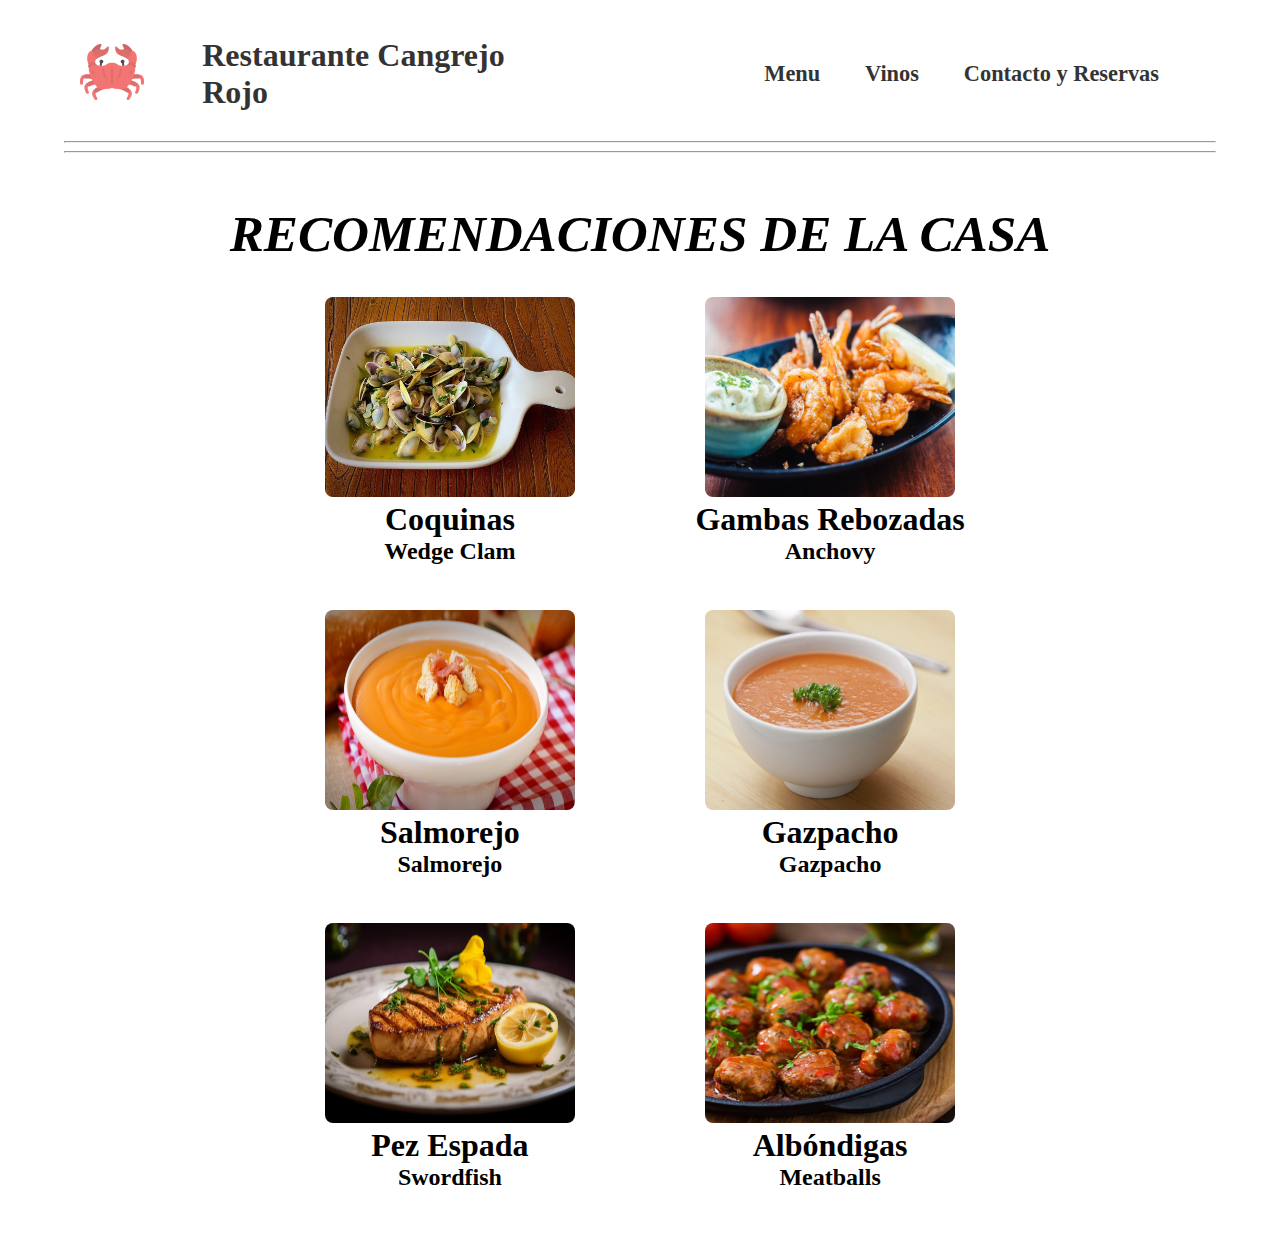
<file: index.html>
<!DOCTYPE html>
<html lang="en">
<head>
    <meta charset="UTF-8">
    <title>Portada - Restaurante Cangrejo Rojo</title>
    <link rel="stylesheet" href="main.css">
</head>
<body>


<header class="cabecera">
    <a href="index.html">
        <img id="logo" src="images/iconos/logo.png" alt="Desde 1997">
    </a>
    <a href="index.html">
        <h1 id="textoPortada">Restaurante Cangrejo Rojo</h1>
    </a>
    <nav class="nav">
        <a href="menu.html">Menu</a>
        <a href="vinos.html">Vinos</a>
        <a href="contacto.html">Contacto y Reservas</a>
    </nav>
</header>

<hr>
<hr>
<main>
    <h1 class="titulo">RECOMENDACIONES DE LA CASA</h1>

    <div class="bloqueDosColumnas">

        <div class="plato">
            <div class="imgMenu">
                <img src="images/menu/coquinas.jpg" alt="Un espeto de sardinas">
            </div>
            <h1 class="nombrePlato">Coquinas</h1>
            <h2 class="nombrePlato">Wedge Clam</h2>
        </div>


        <div class="imgMenu">
            <div class="plato">
                <img src="images/menu/gambas_rebozadas.jpg" alt="">
                <h1 class="nombrePlato">Gambas Rebozadas</h1>
                <h2 class="nombrePlato">Anchovy</h2>
            </div>

        </div>

        <div class="imgMenu">
            <div class="plato">
                <img src="images/menu/salmorejo.avif" alt="">
                <h1 class="nombrePlato">Salmorejo</h1>
                <h2 class="nombrePlato">Salmorejo</h2>
            </div>
        </div>

        <div class="imgMenu">
            <div class="plato">
                <img src="images/menu/gazpacho.jpg" alt="">
                <h1 class="nombrePlato">Gazpacho</h1>
                <h2 class="nombrePlato">Gazpacho</h2>
            </div>
        </div>

        <div class="imgMenu">
            <div class="plato">
                <img src="images/menu/pez_espada.jpg" alt="">
                <h1 class="nombrePlato">Pez Espada</h1>
                <h2 class="nombrePlato">Swordfish</h2>
            </div>
        </div>

        <div class="imgMenu">
            <div class="plato">
                <img src="images/menu/albondigas.jpg" alt="">
                <h1 class="nombrePlato">Albóndigas</h1>
                <h2 class="nombrePlato">Meatballs</h2>
            </div>
        </div>


    </div>


</main>

<footer>

</footer>

</body>
</html>
</file>
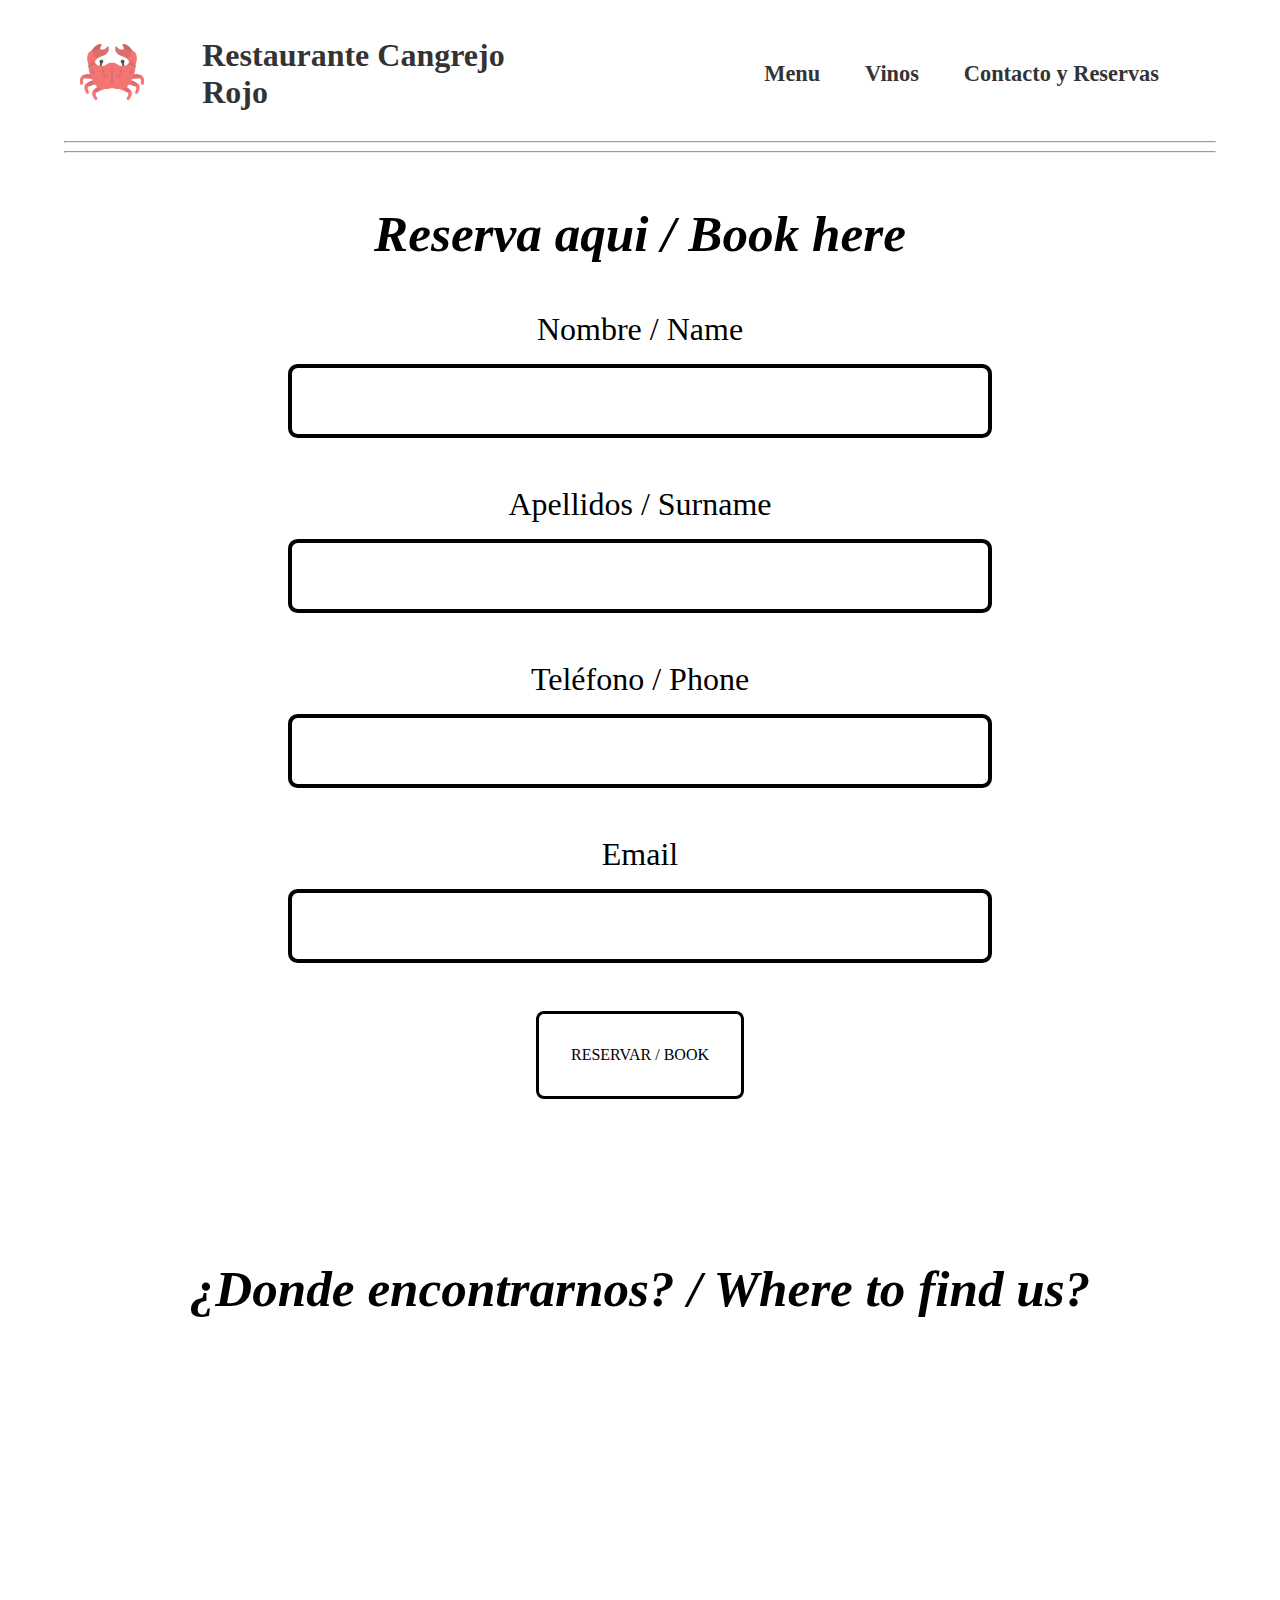
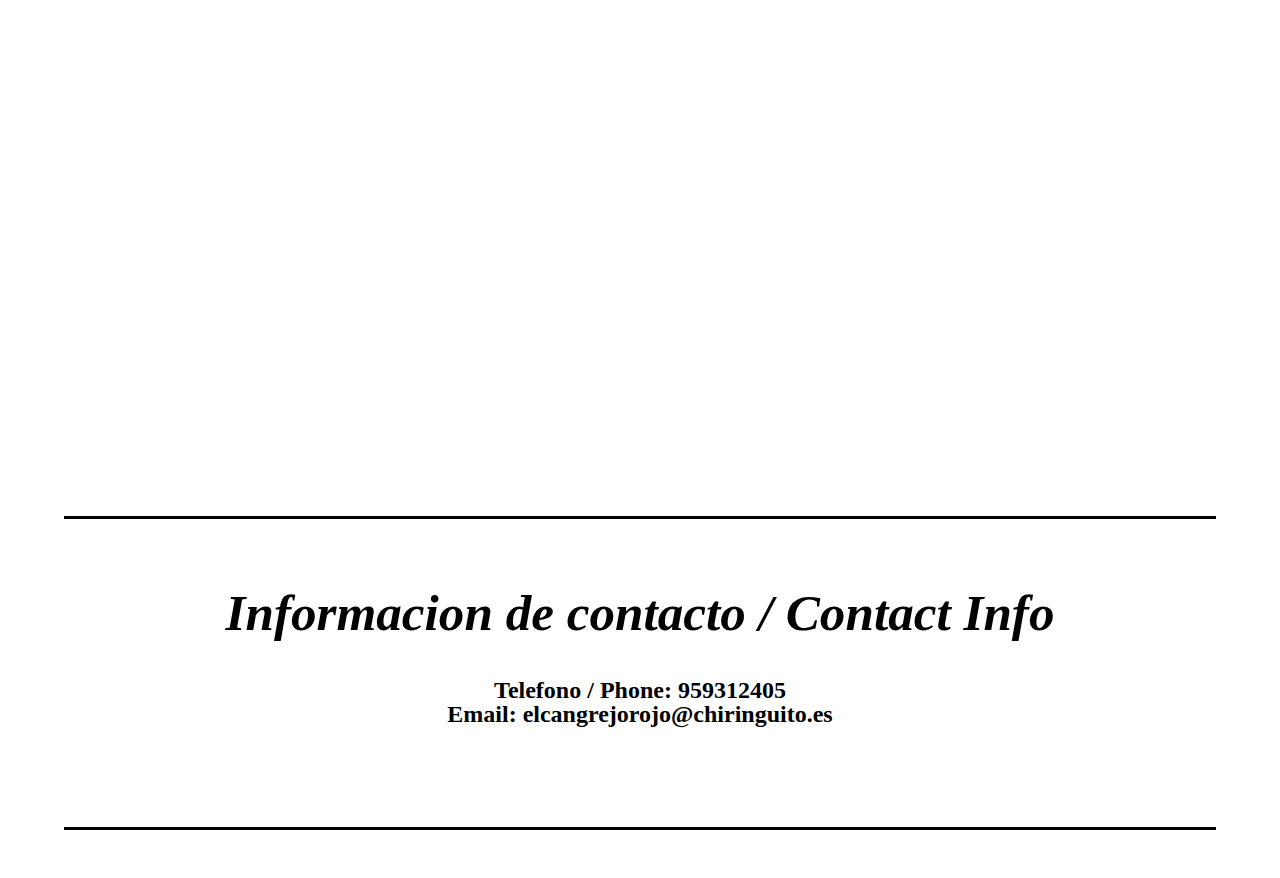
<file: contacto.html>
<!DOCTYPE html>
<html lang="en">
<head>
    <meta charset="UTF-8">
    <title>Contacto Y Reservas - Restaurante Cangrejo Rojo</title>
    <link rel="stylesheet" href="main.css">
</head>
<body>

<header class="cabecera">
    <a href="index.html">
        <img id="logo" src="images/iconos/logo.png" alt="Desde 1997">
    </a>

    <a href="index.html">
        <h1 id="textoPortada">Restaurante Cangrejo Rojo</h1>
    </a>

    <nav class="nav">
        <a href="menu.html">Menu</a>
        <a href="vinos.html">Vinos</a>
        <a href="contacto.html">Contacto y Reservas</a>
    </nav>
</header>
<hr>
<hr>

<main>
    <h1 class="titulo">Reserva aqui / Book here</h1>
    <form action="">
        <div class="credencial">
            <label>Nombre / Name</label>
            <input type="text">
        </div>

        <div class="credencial">
            <label>Apellidos / Surname</label>
            <input type="text">
        </div>

        <div class="credencial">
            <label>Teléfono / Phone</label>
            <input type="text">
        </div>

        <div class="credencial">
            <label>Email</label>
            <input type="text">
        </div>

        <div class="boton">RESERVAR / BOOK</div>
    </form>


    <h1 class="titulo">¿Donde encontrarnos? / Where to find us?</h1>
    <div style="width: 75%;margin: 0 auto;margin-bottom: 10em">
        <iframe width="100%" height="600" frameborder="0" scrolling="no" marginheight="0" marginwidth="0"
                src="https://maps.google.com/maps?width=50%25&amp;height=600&amp;hl=en&amp;q=Playa%20del%20Cal%C3%A9,%20Punta%20Umbr%C3%ADa+(El%20Cangrejo%20Rojo)&amp;t=&amp;z=14&amp;ie=UTF8&amp;iwloc=B&amp;output=embed">
            <a href="https://www.gps.ie/sport-gps/">bike gps</a></iframe>
    </div>

    <div class="contacto">
        <h1 class="titulo">Informacion de contacto / Contact Info</h1>
        <h2>Telefono / Phone: 959312405</h2>
        <h2>Email: elcangrejorojo@chiringuito.es</h2>
        <br>
        <br>
        <br>
        <br>
        <br>
    </div>


</main>

</body>
</html>
</file>
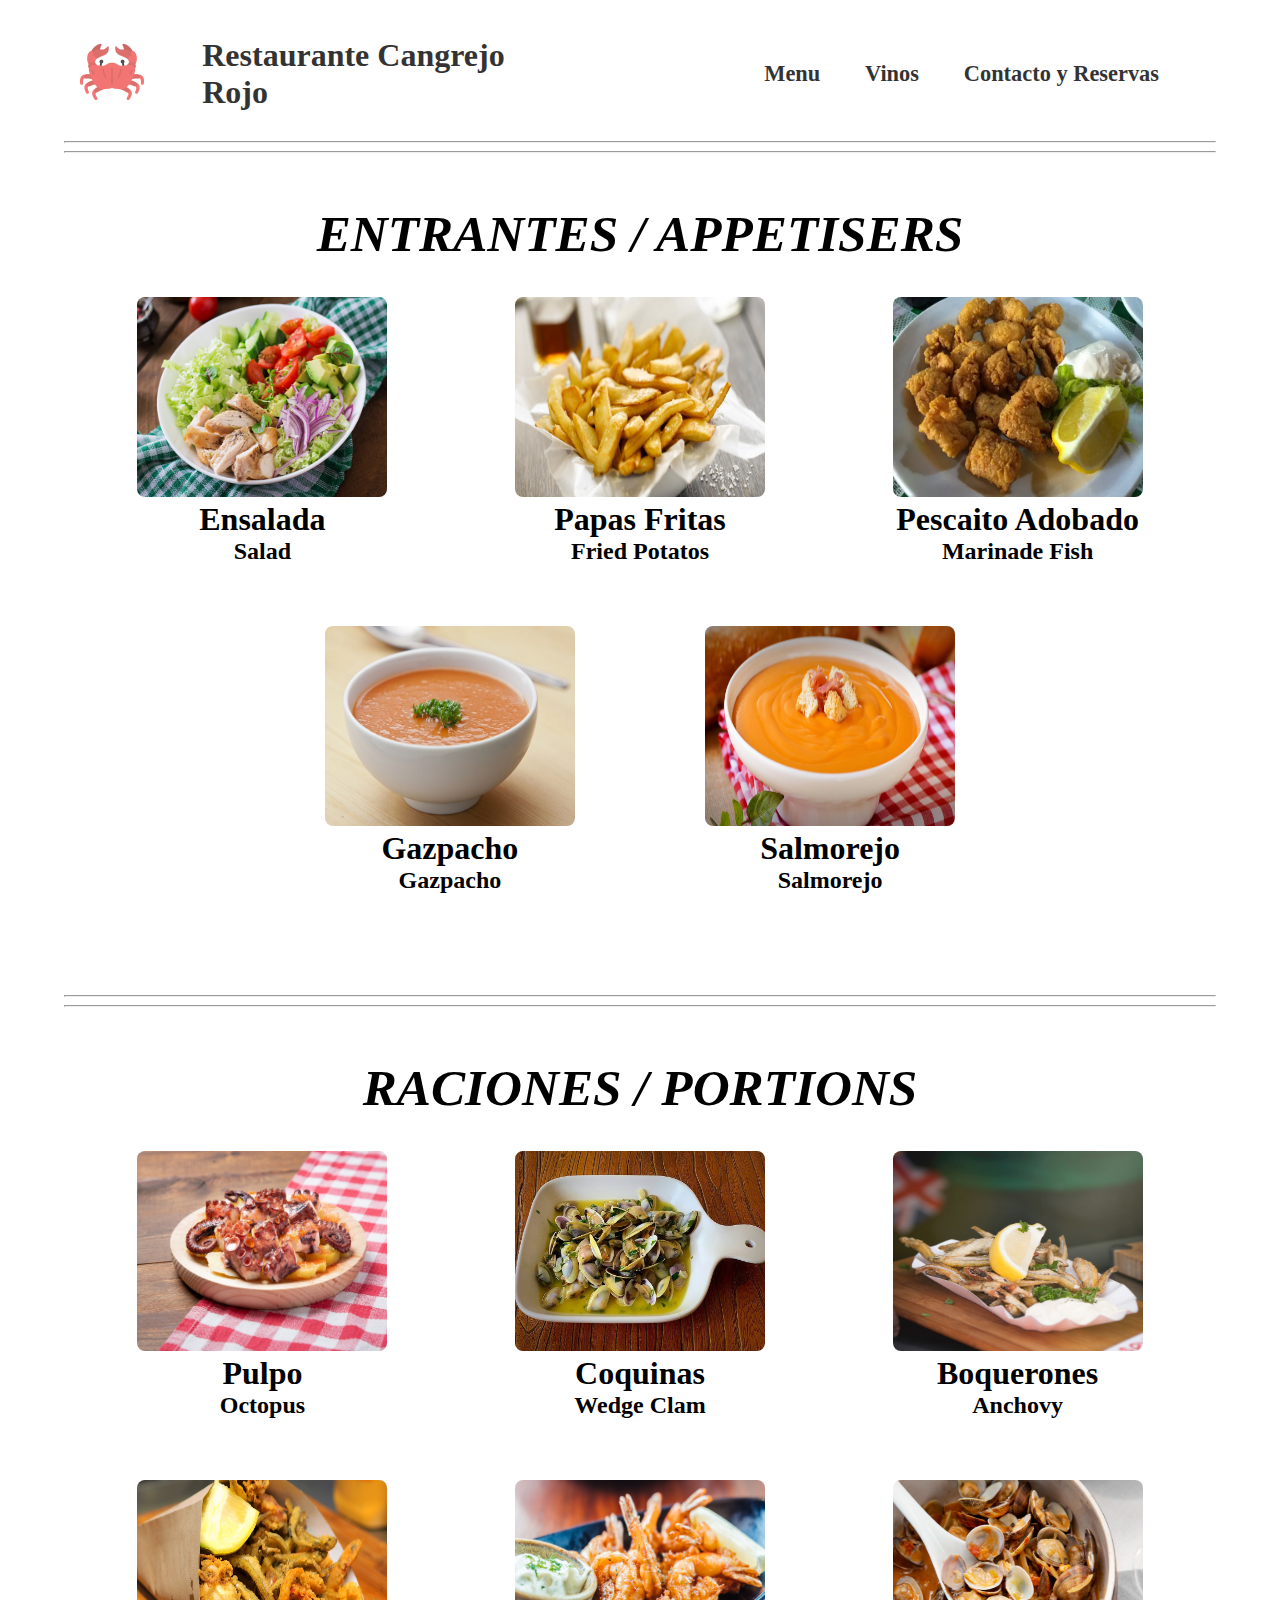
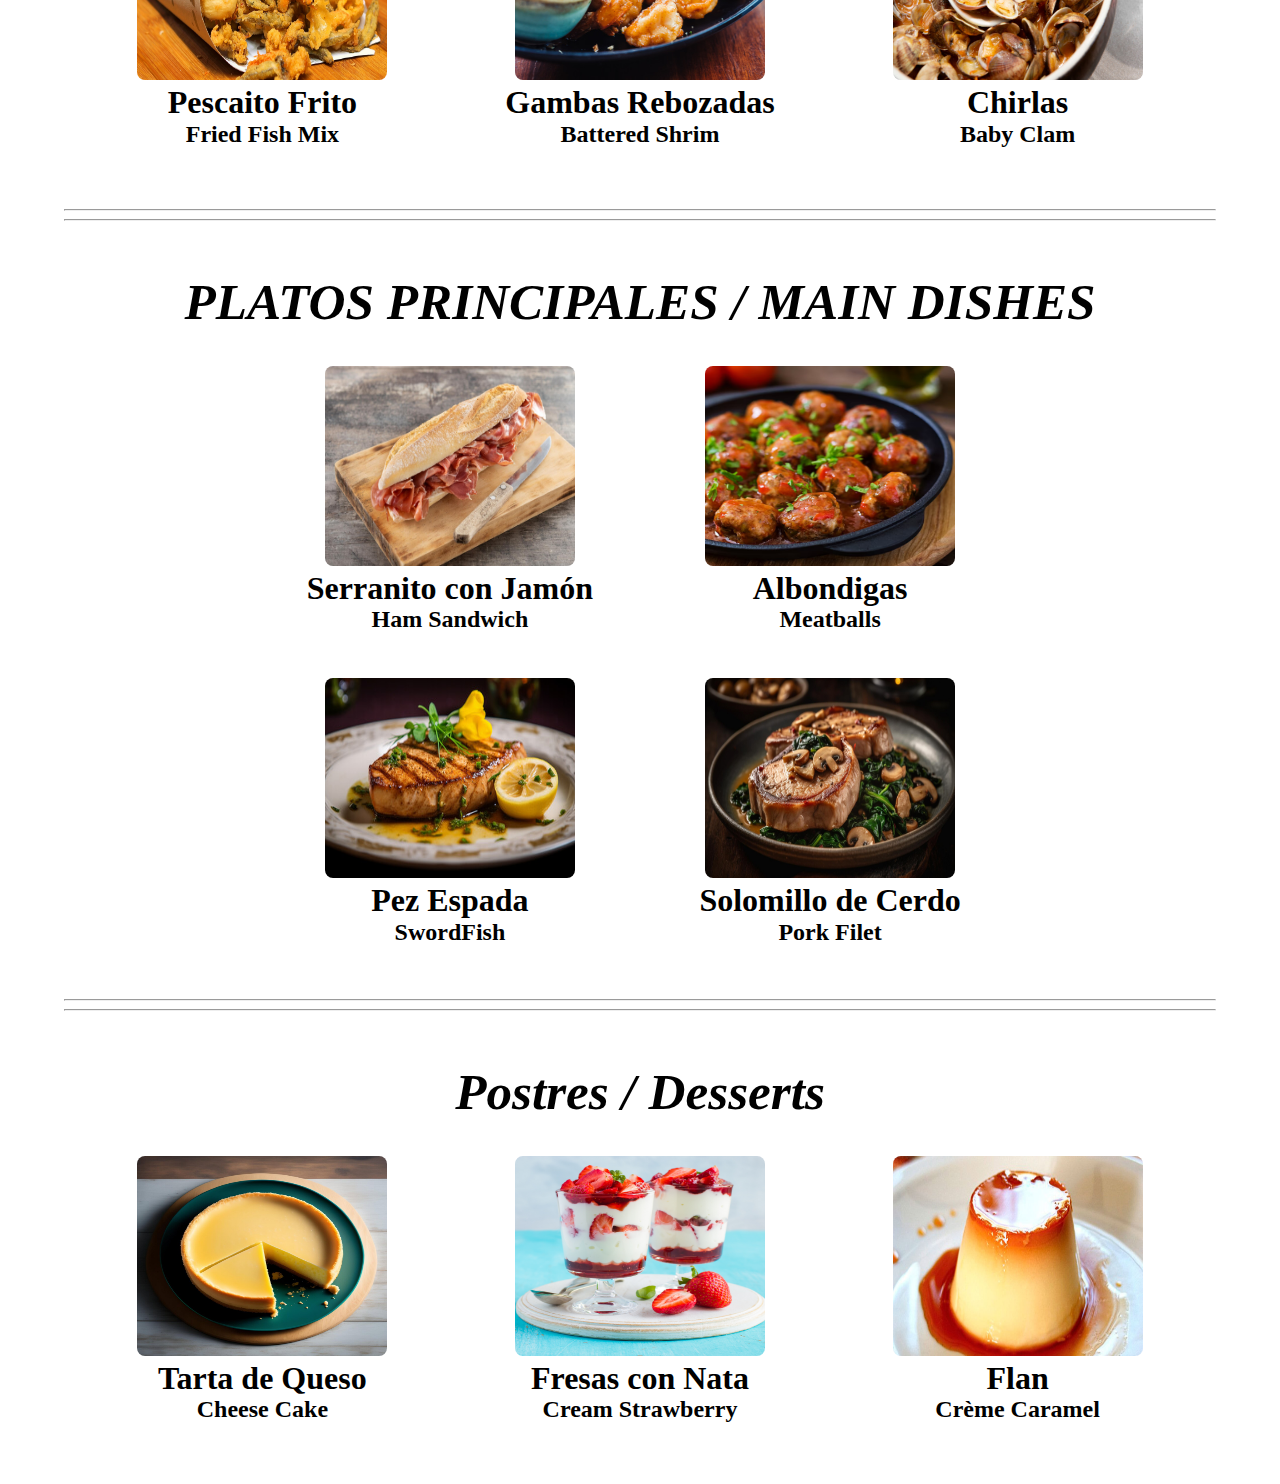
<file: menu.html>
<!DOCTYPE html>
<html lang="en">
<head>
    <meta charset="UTF-8">
    <title>Menu - Restaurante Cangrejo Rojo</title>
    <link rel="stylesheet" href="main.css">
</head>
<body>

<header class="cabecera">
    <a href="index.html">
        <img id="logo" src="images/iconos/logo.png" alt="Desde 1997">
    </a>

    <a href="index.html">
        <h1 id="textoPortada">Restaurante Cangrejo Rojo</h1>
    </a>

    <nav class="nav">
        <a href="menu.html">Menu</a>
        <a href="vinos.html">Vinos</a>
        <a href="contacto.html">Contacto y Reservas</a>
    </nav>
</header>

<hr>
<hr>

<main>
    <!-- ENTRANTES -->
    <h1 class="titulo">ENTRANTES / APPETISERS</h1>
    <div class="bloqueTresColumnas">

        <div class="plato">
            <div class="imgMenu">
                <img src="images/menu/ensalada.jpg" alt="">
            </div>
            <h1 class="nombrePlato">Ensalada</h1>
            <h2 class="nombrePlato">Salad</h2>
        </div>

        <div class="plato">
            <div class="imgMenu">
                <img src="images/menu/patatas_fritas.jpg" alt="">
            </div>
            <h1 class="nombrePlato">Papas Fritas</h1>
            <h2 class="nombrePlato">Fried Potatos</h2>
        </div>

        <div class="plato">
            <div class="imgMenu">
                <img src="images/menu/pescaito_adobado.webp" alt="">
            </div>
            <h1 class="nombrePlato">Pescaito Adobado</h1>
            <h2 class="nombrePlato">Marinade Fish</h2>
        </div>


    </div>

    <div class="bloqueDosColumnas">

        <div class="plato">
            <div class="imgMenu">
                <img src="images/menu/gazpacho.jpg" alt="">
            </div>
            <h1 class="nombrePlato">Gazpacho</h1>
            <h2 class="nombrePlato">Gazpacho</h2>
        </div>

        <div class="plato">
            <div class="imgMenu">
                <img src="images/menu/salmorejo.avif" alt="">
            </div>
            <h1 class="nombrePlato">Salmorejo</h1>
            <h2 class="nombrePlato">Salmorejo</h2>
        </div>

    </div>

    <hr>
    <hr>

    <!-- RACIONES -->
    <h1 class="titulo">RACIONES / PORTIONS</h1>
    <div class="bloqueTresColumnas">

        <div class="plato">
            <div class="imgMenu">
                <img src="images/menu/pulpito.jpg" alt="">
            </div>
            <h1 class="nombrePlato">Pulpo</h1>
            <h2 class="nombrePlato">Octopus</h2>
        </div>

        <div class="plato">
            <div class="imgMenu">
                <img src="images/menu/coquinas.jpg" alt="">
            </div>
            <h1 class="nombrePlato">Coquinas</h1>
            <h2 class="nombrePlato">Wedge Clam</h2>
        </div>

        <div class="plato">
            <div class="imgMenu">
                <img src="images/menu/boquerones.jpg" alt="">
            </div>
            <h1 class="nombrePlato">Boquerones</h1>
            <h2 class="nombrePlato">Anchovy</h2>
        </div>

    </div>

    <div class="bloqueTresColumnas">

        <div class="plato">
            <div class="imgMenu">
                <img src="images/menu/pescaito_frito.jpeg" alt="">
            </div>
            <h1 class="nombrePlato">Pescaito Frito</h1>
            <h2 class="nombrePlato">Fried Fish Mix</h2>
        </div>


        <div class="plato">
            <div class="imgMenu">
                <img src="images/menu/gambas_rebozadas.jpg" alt="">
            </div>
            <h1 class="nombrePlato">Gambas Rebozadas</h1>
            <h2 class="nombrePlato">Battered Shrim</h2>
        </div>

        <div class="plato">
            <div class="imgMenu">
                <img src="images/menu/almejas.jpg" alt="">
            </div>
            <h1 class="nombrePlato">Chirlas</h1>
            <h2 class="nombrePlato">Baby Clam</h2>
        </div>


    </div>

    <hr>
    <hr>


    <!--PLATOS PRINCIPALES -->
    <h1 class="titulo">PLATOS PRINCIPALES / MAIN DISHES</h1>
    <div class="bloqueDosColumnas">


        <div class="plato">
            <div class="imgMenu">
                <img src="images/menu/serranito_jamon.jpg" alt="">
            </div>
            <h1 class="nombrePlato">Serranito con Jamón</h1>
            <h2 class="nombrePlato">Ham Sandwich</h2>
        </div>

        <div class="plato">
            <div class="imgMenu">
                <img src="images/menu/albondigas.jpg" alt="">
            </div>
            <h1 class="nombrePlato">Albondigas</h1>
            <h2 class="nombrePlato">Meatballs</h2>
        </div>

        <div class="plato">
            <div class="imgMenu">
                <img src="images/menu/pez_espada.jpg" alt="">
            </div>
            <h1 class="nombrePlato">Pez Espada</h1>
            <h2 class="nombrePlato">SwordFish</h2>
        </div>

        <div class="plato">
            <div class="imgMenu">
                <img src="images/menu/solomillo_cerdo.jpg" alt="">
            </div>
            <h1 class="nombrePlato">Solomillo de Cerdo</h1>
            <h2 class="nombrePlato">Pork Filet</h2>
        </div>


    </div>
    <hr>
    <hr>


    <h1 class="titulo">Postres / Desserts</h1>
    <div class="bloqueTresColumnas">

        <div class="plato">
            <div class="imgMenu">
                <img src="images/menu/tarta_queso.jpg" alt="">
            </div>
            <h1 class="nombrePlato">Tarta de Queso</h1>
            <h2 class="nombrePlato">Cheese Cake</h2>
        </div>

        <div class="plato">
            <div class="imgMenu">
                <img src="images/menu/fresas_con_nata.jpg" alt="">
            </div>
            <h1 class="nombrePlato">Fresas con Nata</h1>
            <h2 class="nombrePlato">Cream Strawberry</h2>
        </div>

        <div class="plato">
            <div class="imgMenu">
                <img src="images/menu/flan_huevo.jpg" alt="">
            </div>
            <h1 class="nombrePlato">Flan</h1>
            <h2 class="nombrePlato">Crème Caramel</h2>
        </div>

    </div>

</main>

</body>

</html>
</file>
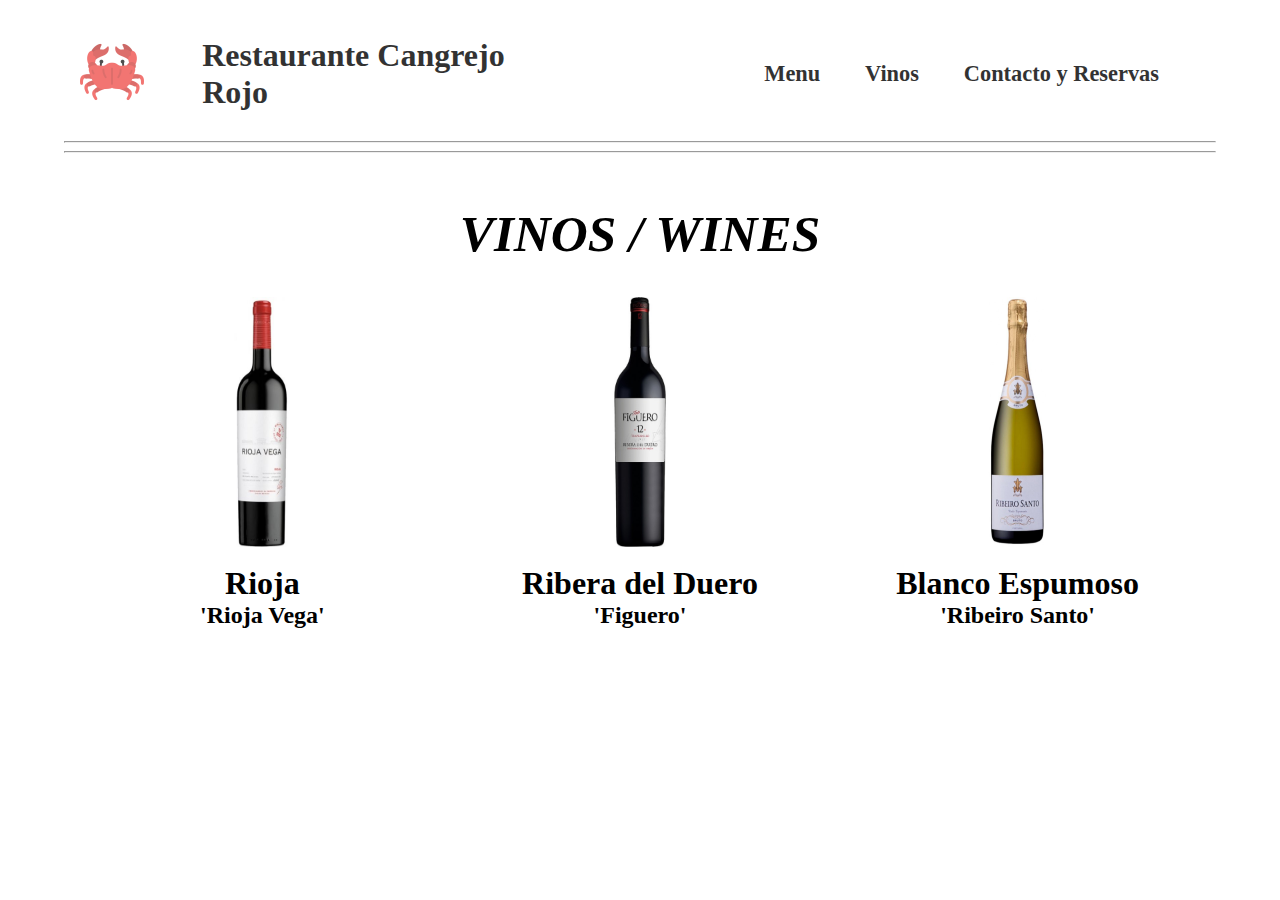
<file: vinos.html>
<!DOCTYPE html>
<html lang="en">
<head>
    <meta charset="UTF-8">
    <title>Vinos - Restaurante Cangrejo Rojo</title>
    <link rel="stylesheet" href="main.css">
</head>
<body>

<header class="cabecera">
    <a href="index.html">
        <img id="logo" src="images/iconos/logo.png" alt="Desde 1997">
    </a>

    <a href="index.html">
        <h1 id="textoPortada">Restaurante Cangrejo Rojo</h1>
    </a>
    <nav class="nav">
        <a href="menu.html">Menu</a>
        <a href="vinos.html">Vinos</a>
        <a href="contacto.html">Contacto y Reservas</a>
    </nav>
</header>

<hr>
<hr>

<main>

    <h1 class="titulo">VINOS / WINES</h1>

    <div class="bloqueTresColumnas">
        <div class="plato">
            <div class="imgVino">
                <img src="images/vinos/rioja.jpg" alt="">
            </div>
            <br>
            <h1 class="nombrePlato">Rioja</h1>
            <h2 class="nombrePlato">'Rioja Vega'</h2>
        </div>

        <div class="plato">
            <div class="imgVino">
                <img src="images/vinos/ribera_del_duero.jpg" alt="">
            </div>
            <br>
            <h1 class="nombrePlato">Ribera del Duero</h1>
            <h2 class="nombrePlato">'Figuero'</h2>
        </div>

        <div class="plato">
            <div class="imgVino">
                <img src="images/vinos/blacno%20espumoso.jpg" alt="">
            </div>
            <br>
            <h1 class="nombrePlato">Blanco Espumoso</h1>
            <h2 class="nombrePlato">'Ribeiro Santo'</h2>
        </div>



    </div>



</main>

</body>
</html>
</file>
<file: main.css>
.boton {
    border-radius: 0.5em;
    border: solid;
    margin: 0 auto;
    padding: 2em;
    width: fit-content;
}

.boton:hover {
    background: #b9b3b3;
}

.boton:active {
    background: aquamarine;
}

.contacto {
    border-top: solid;
    border-bottom: solid;
    padding: 0.8em;
}

@media (min-width: 800px) {
    body {
        margin: 0 auto;
        width: 90%;
        background-color: white;
    }

    .bloqueDosColumnas {
        display: grid;
        grid-template-columns: 33% 33%;
        grid-template-rows: repeat(3, auto);
        row-gap: 3em;
        justify-content: center;
    }

    .bloqueTresColumnas {
        display: grid;
        grid-template-columns: 30% 30% 30%;
        grid-template-rows: auto;
        column-gap: 2em;
        justify-content: center;
        margin-bottom: 4em;

    }


    .cabecera {
        align-items: center;
        background-color: white;
        display: grid;
        grid-template-columns: 12% 30% 55%;
        grid-template-rows: auto;
        margin-top: 1em;
        opacity: 80%;
        position: sticky;
        top: 0;
    }

    .cabecera a {
        text-decoration: none;
    }

    .cabecera h1 {
        color: black;
    }

    .credencial {
        margin: 3em 0;
        display: grid;
        align-items: center;
        row-gap: 1em;
    }

    .credencial label {
        font-family: "Gurajada", serif;
        font-size: 2em;
        margin: 0 auto;
        width: 60%;

    }

    .credencial input {
        border-radius: 0.3em;
        border: 0.15em solid;
        font-family: "Gurajada", serif;
        font-size: 2em;
        height: 2em;
        margin: 0 auto;
        text-align: center;
        width: 60%;
    }

    form {
        margin-bottom: 10em;
    }

    .imgMenu img {
        width: 250px;
        height: 200px;
        border-radius: 0.5em;
    }

    .imgVino img {
        width: 200px;
        height: 250px;
        border-radius: 0.5em;
    }

    .imgVino {
        display: flex;
        justify-content: center;
    }

    #logo {
        margin: 1em;
    }

    a:hover #logo {
        padding-right: 0.2em;
        border: 0.2em black;
    }

    main {
        margin-top: 3em;
        margin-bottom: 3em;
        text-align: center;
    }

    .nav {
        display: flex;
        justify-content: right;
    }

    .nav a {
        color: black;
        font-size: 1.4em;
        font-weight: bold;
        font-family: "Gurajada", serif;
        padding: 1em;
        text-decoration: none;
    }

    .nav a:hover {
        text-decoration: underline;
    }

    .nombrePlato {
        margin-top: 0.2em;
    }

    .plato {
        display: inline;
        flex-wrap: wrap;
        justify-content: center;
    }

    .plato h1, h2 {
        margin: 0;
        text-align: center;
        font-family: "Gurajada", serif;
        height: 1em;
    }


    #textoPortada {
        font-family: "MathJax_Math", serif;
    }

    #textoPortada:hover {
        text-decoration: underline;
    }


    .titulo {
        font-family: "Gurajada", serif;
        font-size: 3.2em;
        text-align: center;
        font-style: italic;
        margin-top: 1em;
    }
}

@media (min-width:1600px) {
    body {
        margin: 0 auto;
        width: 95%;
        background-color: white;
    }

    .bloqueDosColumnas {
        display: grid;
        grid-template-columns: 41% 41%;
        grid-template-rows: repeat(3, auto);
        row-gap: 3em;
        justify-content: center;
    }

    .bloqueTresColumnas {
        display: grid;
        grid-template-columns: 30% 30% 30%;
        grid-template-rows: auto;
        column-gap: 2em;
        justify-content: center;
        margin-bottom: 4em;

    }

    .cabecera {
        align-items: center;
        background-color: white;
        display: grid;
        grid-template-columns: 7% 35% 55%;
        grid-template-rows: 100%;
        margin-top: 1em;
        opacity: 80%;
        position: sticky;
        top: 0;
    }

    .cabecera a {
        text-decoration: none;
    }

    .cabecera h1 {
        color: black;
    }

    .credencial {
        margin: 3em 0em;
        display: grid;
        align-items: center;
        row-gap: 1em;
    }

    .credencial label {
        font-family: "Gurajada", serif;
        font-size: 2em;
        margin: 0 auto;
        width: 60%;

    }

    .credencial input {
        border-radius: 0.3em;
        border: 0.15em solid;
        font-family: "Gurajada", serif;
        font-size: 2em;
        height: 2em;
        margin: 0 auto;
        text-align: center;
        width: 60%;
    }

    form {
        margin-bottom: 10em;
    }

    .imgMenu img {
        width: 450px;
        height: 300px;
        border-radius: 0.5em;
    }

    .imgVino img {
        width: 400px;
        height: 500px;
        border-radius: 0.5em;
    }

    .imgVino {
        display: flex;
        justify-content: center;
    }

    #logo {
        margin: 1em;
    }

    a:hover #logo {
        padding-right: 0.2em;
        border: 0.2em black;
    }

    main {
        margin-top: 3em;
        margin-bottom: 3em;
        text-align: center;
    }

    .nav {
        display: flex;
        justify-content: right;
    }

    .nav a {
        color: black;
        font-size: 1.4em;
        font-weight: bold;
        font-family: "Gurajada", serif;
        padding: 1em;
        text-decoration: none;
    }

    .nav a:hover {
        text-decoration: underline;
    }

    .nombrePlato {
        margin-top: 0.2em;
    }

    .plato {
        display: inline;
        flex-wrap: wrap;
        justify-content: center;
    }

    .plato h1, h2 {
        margin: 0;
        text-align: center;
        font-family: "Gurajada", serif;
        height: 1em;
    }


    #textoPortada {
        font-family: "MathJax_Math", serif;
    }

    #textoPortada:hover {
        text-decoration: underline;
    }


    .titulo {
        font-family: "Gurajada", serif;
        font-size: 3.2em;
        text-align: center;
        font-style: italic;
        margin-top: 1em;
    }
}
</file>
